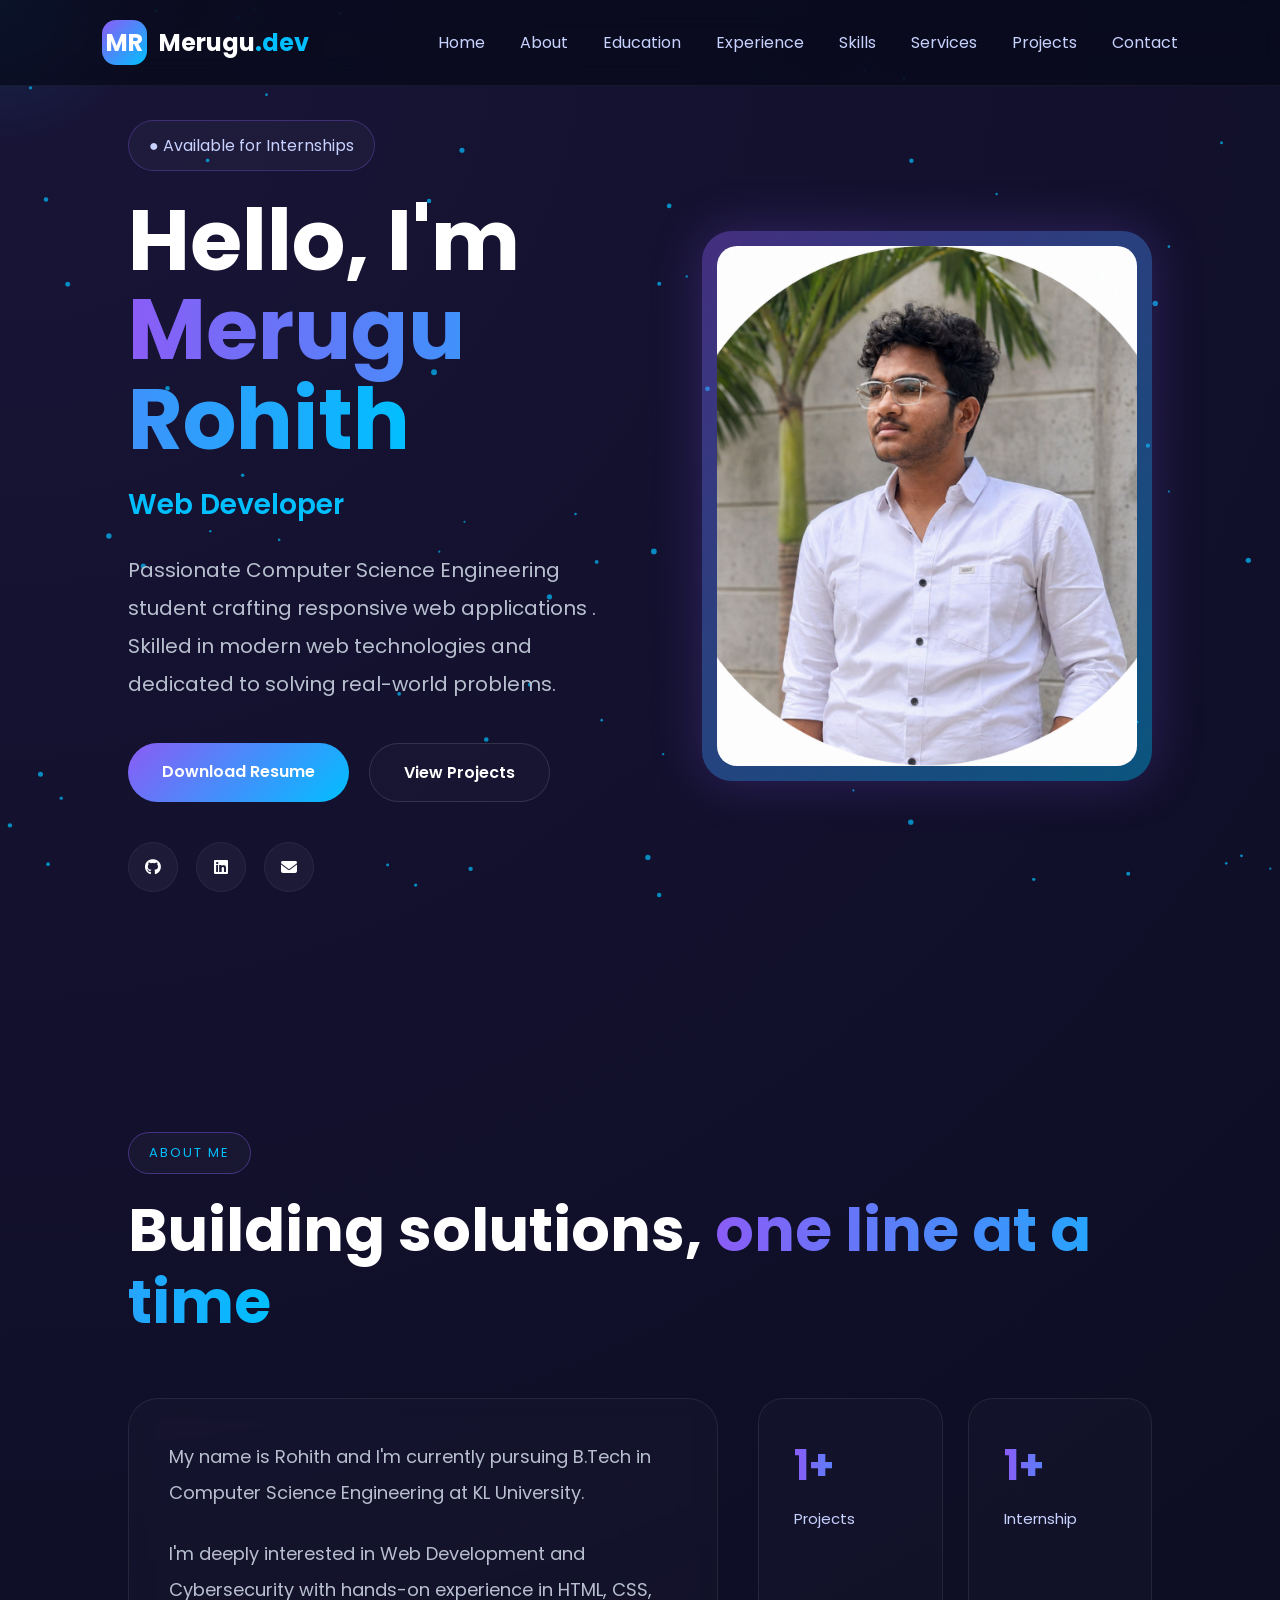
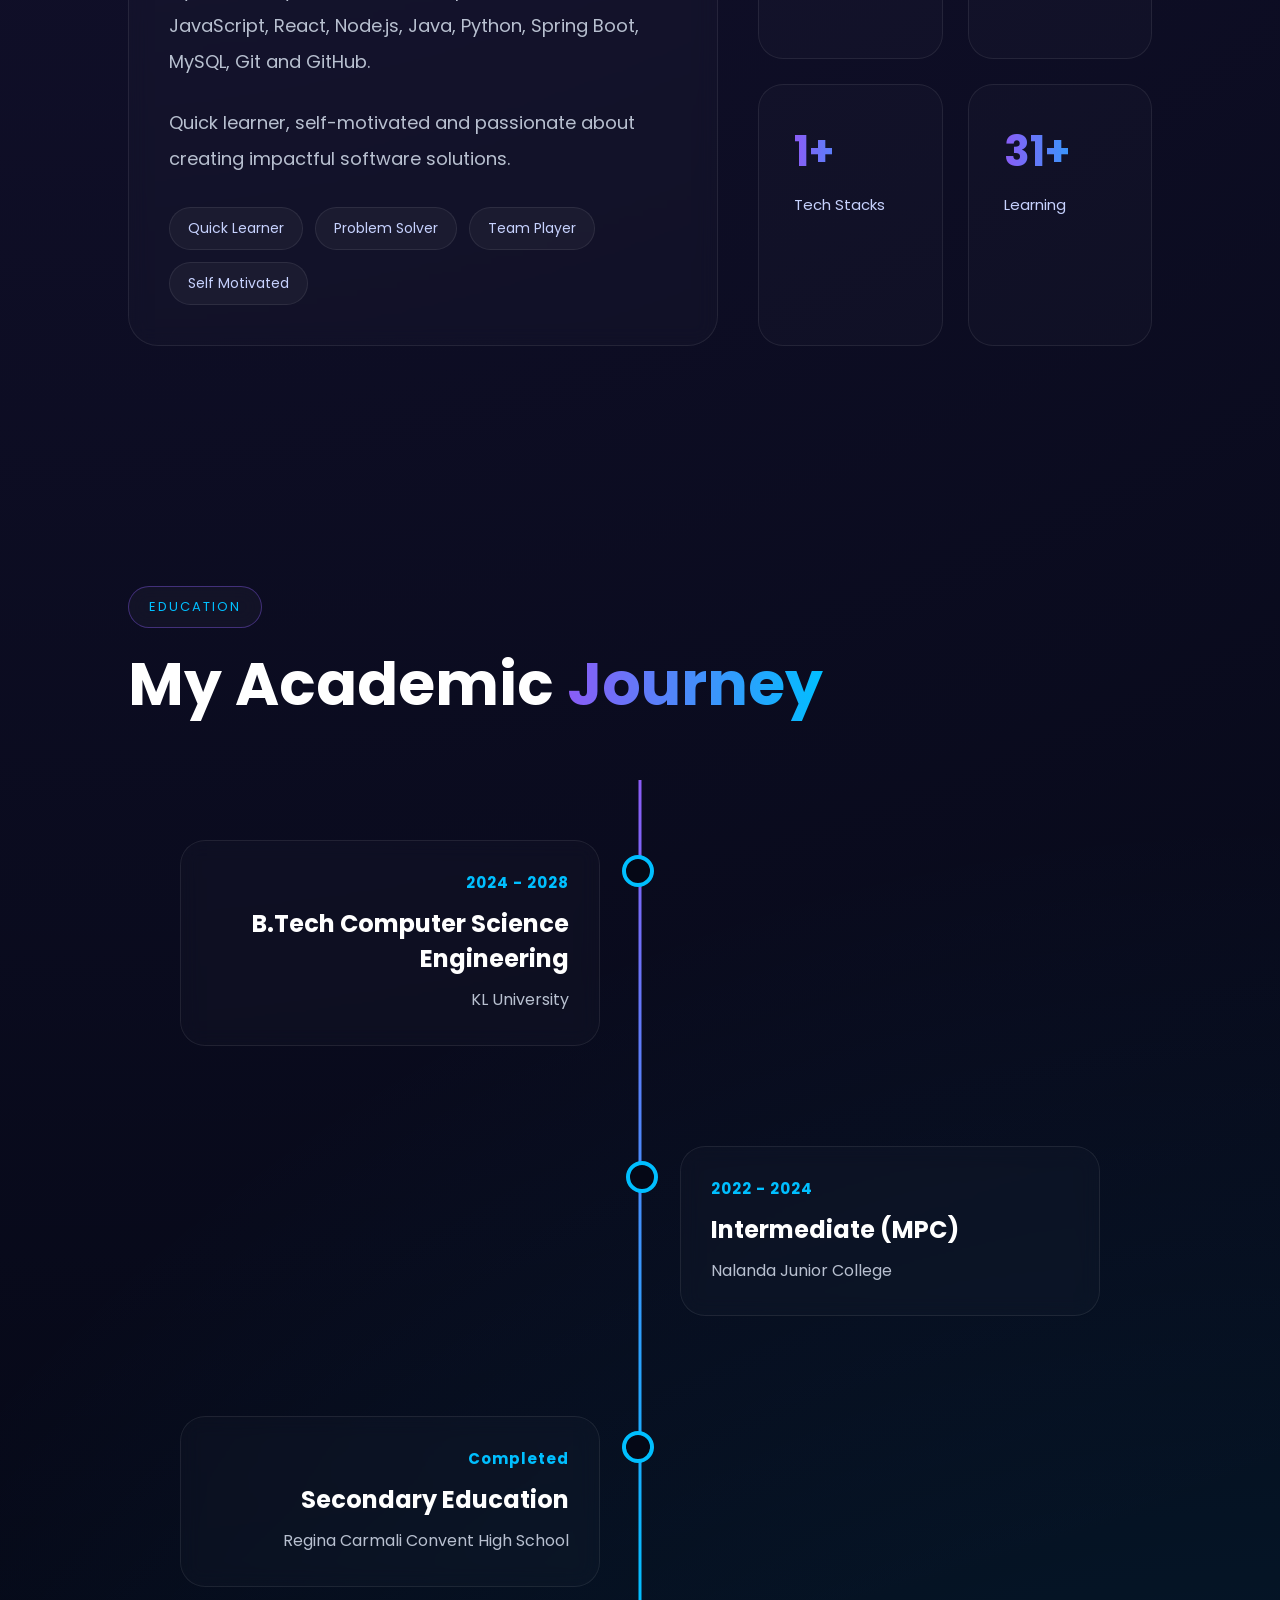
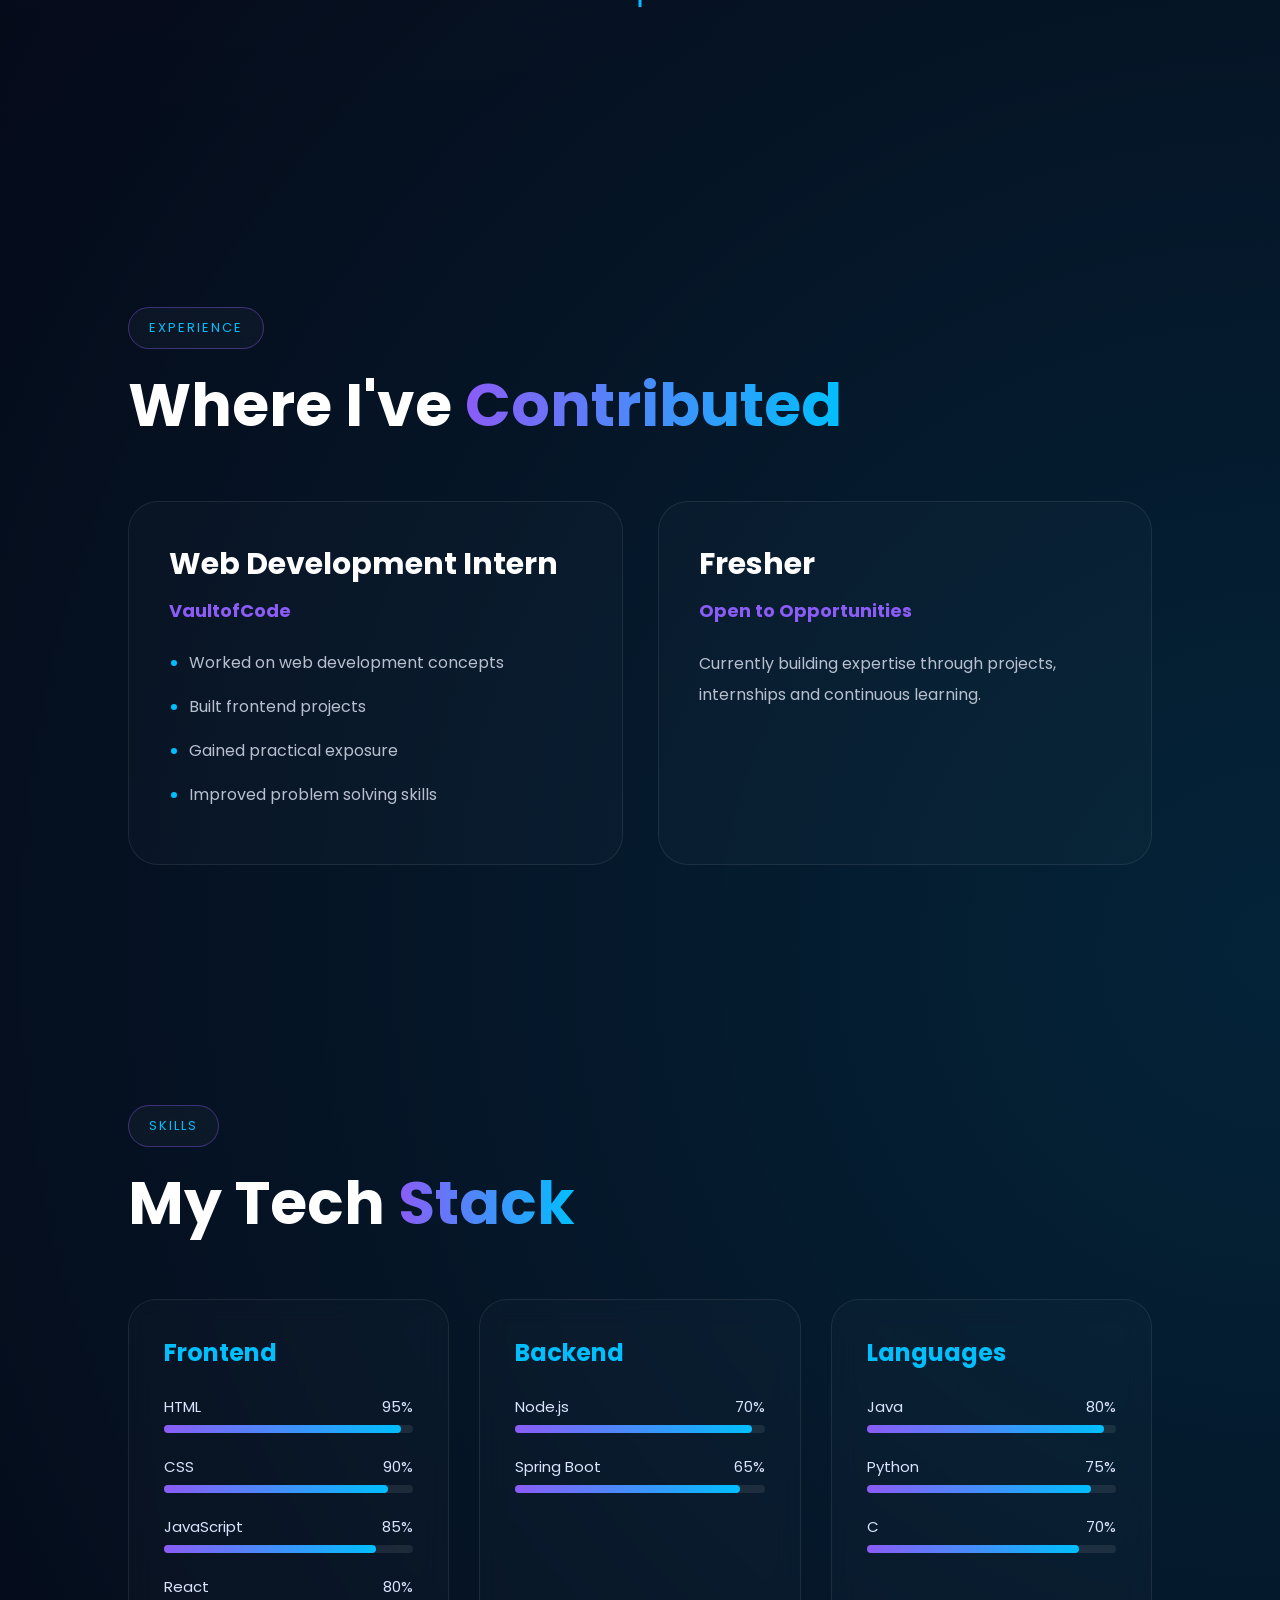
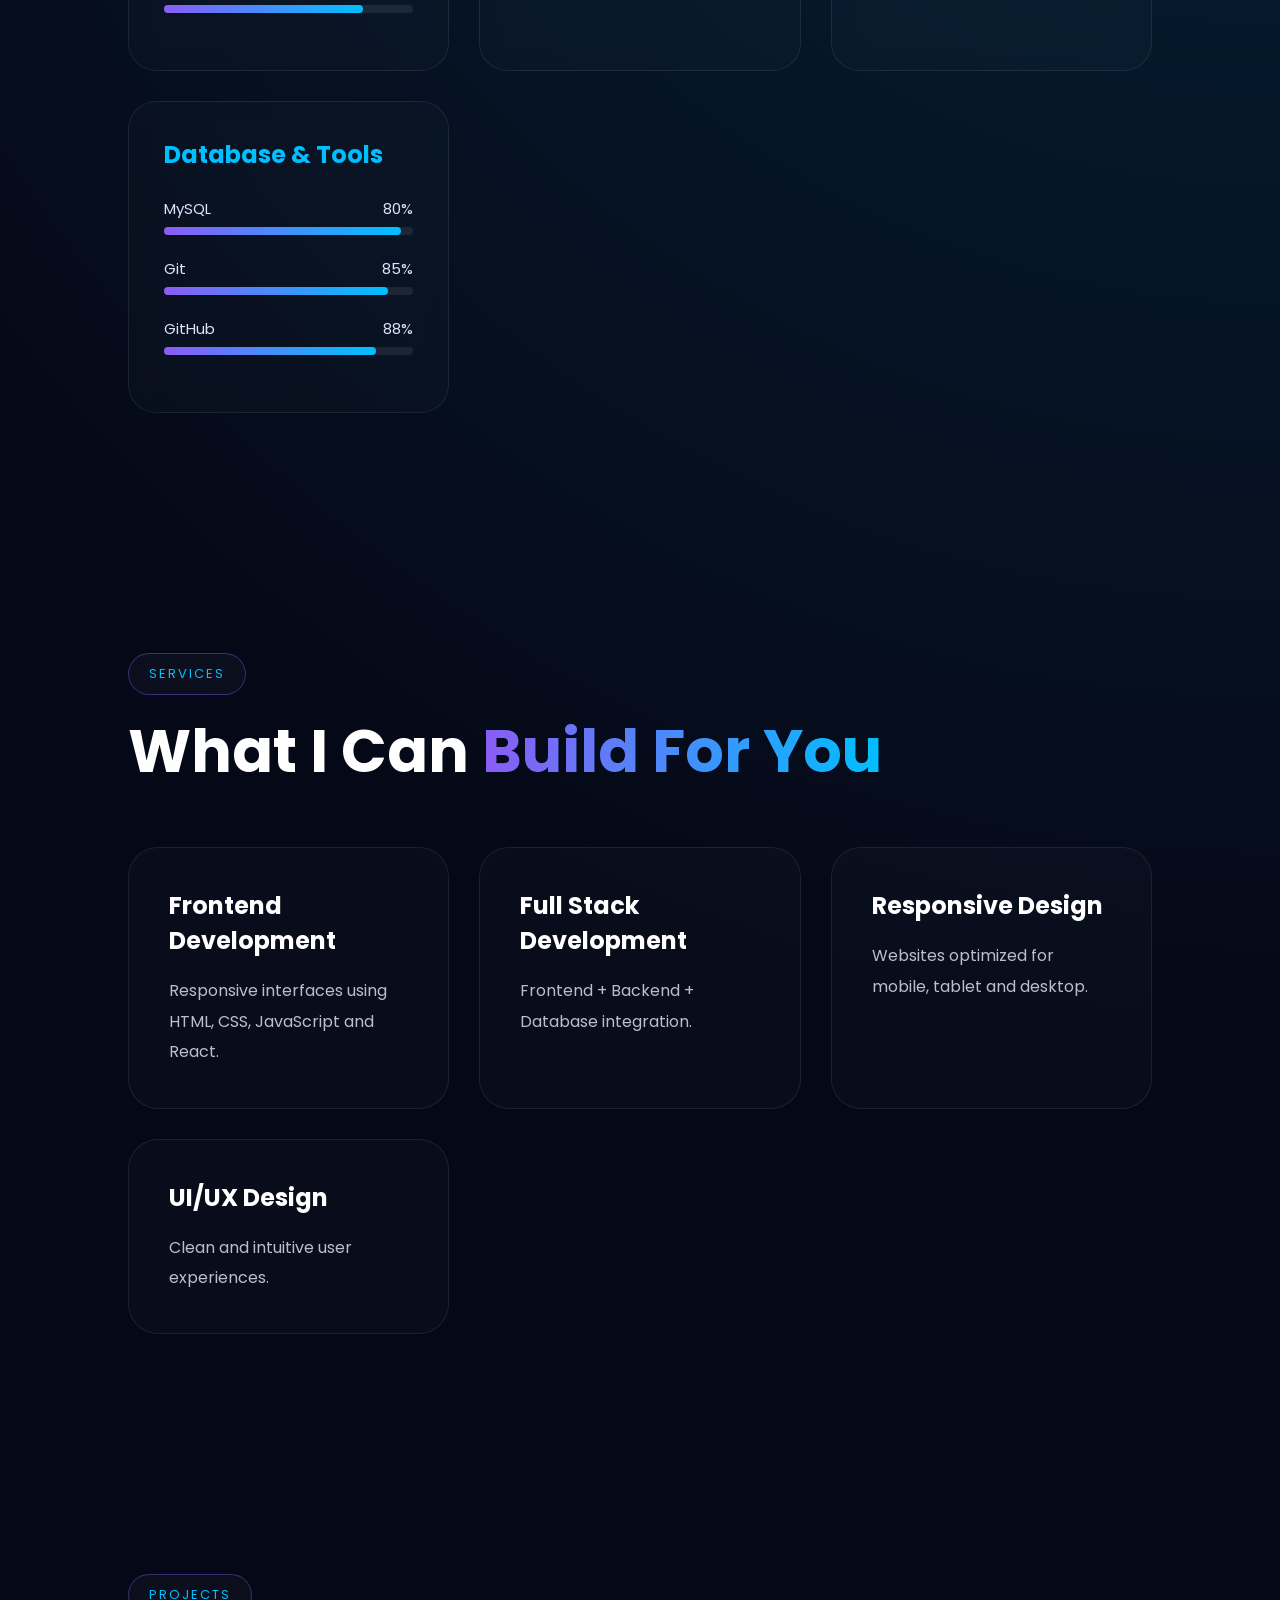
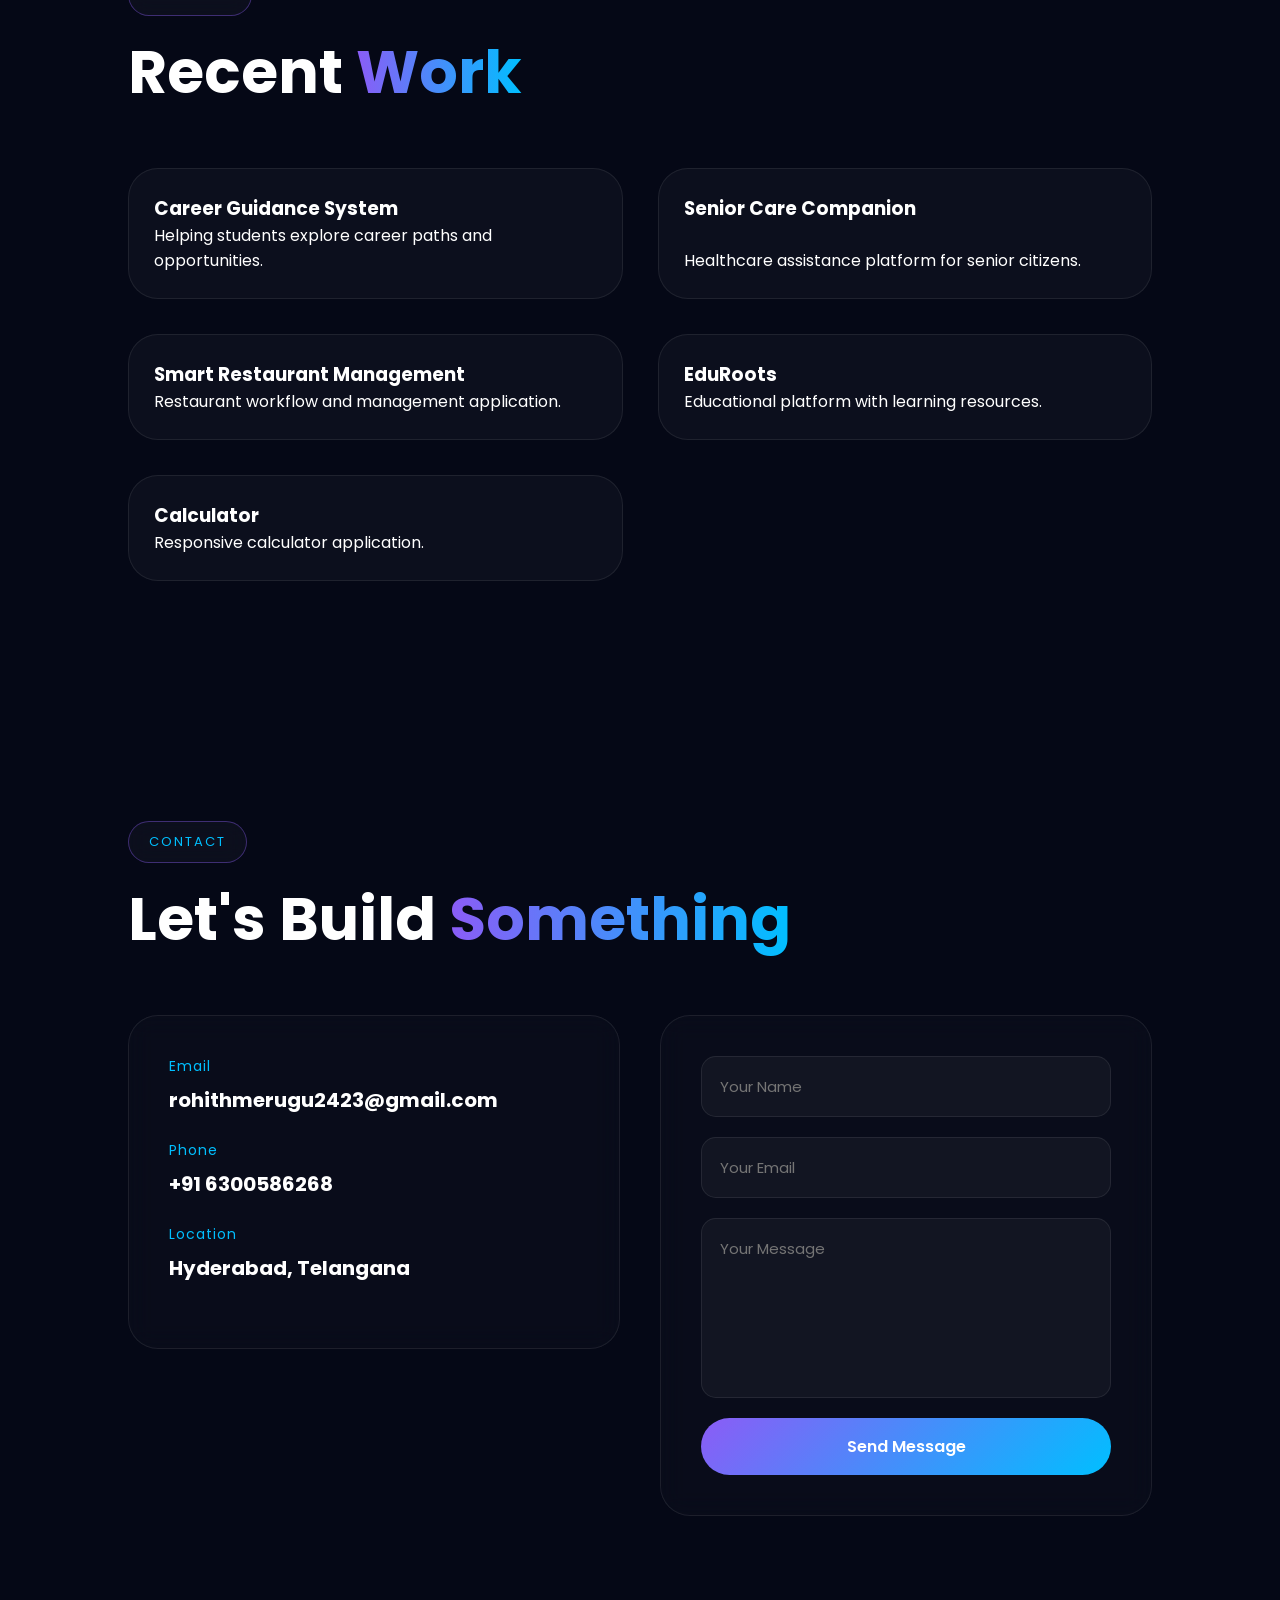
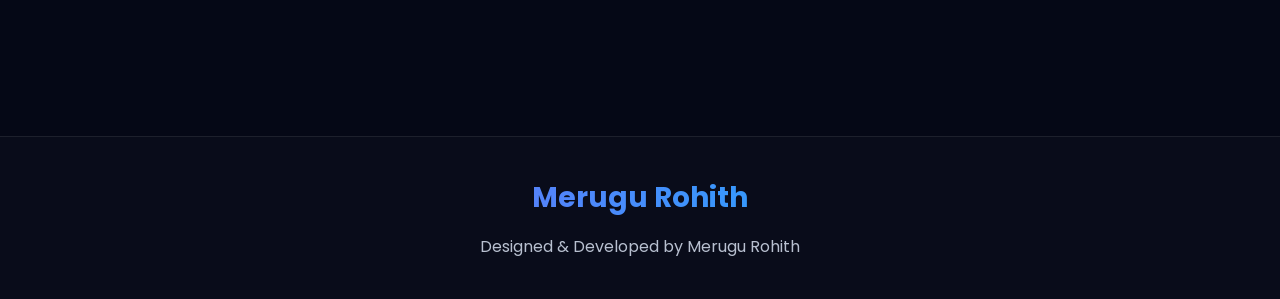
<file: index.html>
<!DOCTYPE html>
<html lang="en">
<head>
    <meta charset="UTF-8">
    <meta name="viewport" content="width=device-width, initial-scale=1.0">
    <title>Merugu Rohith | Portfolio</title>

    <link rel="stylesheet" href="style.css">

    <link href="https://fonts.googleapis.com/css2?family=Poppins:wght@300;400;500;600;700;800&display=swap" rel="stylesheet">

    <link rel="stylesheet"
        href="https://cdnjs.cloudflare.com/ajax/libs/font-awesome/6.5.1/css/all.min.css">

</head>

<body>

<div id="particles"></div>

<div class="cursor-glow"></div>

<!-- NAVBAR -->

<header>

<nav class="navbar">

<div class="logo">

<div class="logo-box">MR</div>
<span>Merugu<span class="highlight">.dev</span></span>

</div>

<ul class="nav-links">

<li><a href="#home">Home</a></li>
<li><a href="#about">About</a></li>
<li><a href="#education">Education</a></li>
<li><a href="#experience">Experience</a></li>
<li><a href="#skills">Skills</a></li>
<li><a href="#services">Services</a></li>
<li><a href="#projects">Projects</a></li>
<li><a href="#contact">Contact</a></li>

</ul>
</nav>

</header>

<!-- HERO -->

<section id="home" class="hero">

<div class="hero-left">

<div class="status-badge">
● Available for Internships
</div>

<h1>
Hello, I'm <br>
<span>Merugu Rohith</span>
</h1>

<h2 id="typing"></h2>

<p>
Passionate Computer Science Engineering student
crafting responsive web applications . Skilled in modern web technologies
and dedicated to solving real-world problems.
</p>

<div class="hero-buttons">

<a href="#" class="primary-btn">
Download Resume
</a>

<a href="#projects" class="secondary-btn">
View Projects
</a>

</div>

<div class="social-links">

<a href="https://github.com/Rohith3183">
<i class="fab fa-github"></i>
</a>

<a href="https://www.linkedin.com/in/rohith-merugu-2a6817344/">
<i class="fab fa-linkedin"></i>
</a>

<a href="mailto:rohithmerugu2423@gmail.com">
<i class="fas fa-envelope"></i>
</a>

</div>

</div>

<div class="hero-right">

<div class="image-wrapper">

<img src="pic-perfect.png" alt="Rohith">

<!-- <div class="floating-tag react">
React
</div>

<div class="floating-tag fullstack">
Full Stack
</div>

<div class="floating-tag cyber">
CyberSec
</div> -->

</div>

</div>

</section>

<!-- ABOUT -->

<section id="about" class="section">

<div class="section-tag">
ABOUT ME
</div>

<h2 class="section-title">
Building solutions,
<span>one line at a time</span>
</h2>

<div class="about-container">

<div class="about-text">

<p>
My name is Rohith and I'm currently pursuing
B.Tech in Computer Science Engineering at
KL University.
</p>

<p>
I'm deeply interested in Web Development and
Cybersecurity with hands-on experience in HTML,
CSS, JavaScript, React, Node.js, Java,
Python, Spring Boot, MySQL, Git and GitHub.
</p>

<p>
Quick learner, self-motivated and passionate
about creating impactful software solutions.
</p>

<div class="badges">

<span>Quick Learner</span>
<span>Problem Solver</span>
<span>Team Player</span>
<span>Self Motivated</span>

</div>

</div>

<div class="stats">

<div class="stat-card">
<h3>5+</h3>
<p>Projects</p>
</div>

<div class="stat-card">
<h3>1</h3>
<p>Internship</p>
</div>

<div class="stat-card">
<h3>10+</h3>
<p>Tech Stacks</p>
</div>

<div class="stat-card">
<h3>24/7</h3>
<p>Learning</p>
</div>

</div>

</div>

</section>

<!-- EDUCATION -->

<section id="education" class="section">

<div class="section-tag">EDUCATION</div>

<h2 class="section-title">
My Academic
<span>Journey</span>
</h2>

<div class="timeline">

<div class="timeline-item">

<div class="timeline-content">

<h4>2024 - 2028</h4>

<h3>B.Tech Computer Science Engineering</h3>

<p>KL University</p>

</div>

</div>

<div class="timeline-item">

<div class="timeline-content">

<h4>2022 - 2024</h4>

<h3>Intermediate (MPC)</h3>

<p>Nalanda Junior College</p>

</div>

</div>

<div class="timeline-item">

<div class="timeline-content">

<h4>Completed</h4>

<h3>Secondary Education</h3>

<p>Regina Carmali Convent High School</p>

</div>

</div>

</div>

</section>

<!-- EXPERIENCE -->

<section id="experience" class="section">

<div class="section-tag">
EXPERIENCE
</div>

<h2 class="section-title">
Where I've
<span>Contributed</span>
</h2>

<div class="experience-grid">

<div class="experience-card">

<h3>Web Development Intern</h3>

<h4>VaultofCode</h4>

<ul>

<li>Worked on web development concepts</li>
<li>Built frontend projects</li>
<li>Gained practical exposure</li>
<li>Improved problem solving skills</li>

</ul>

</div>

<div class="experience-card">

<h3>Fresher</h3>

<h4>Open to Opportunities</h4>

<p>
Currently building expertise through projects,
internships and continuous learning.
</p>

</div>

</div>

</section>

<!-- SKILLS -->

<section id="skills" class="section">

<div class="section-tag">
SKILLS
</div>

<h2 class="section-title">
My Tech
<span>Stack</span>
</h2>

<div class="skills-grid">

<div class="skill-box">
<h3>Frontend</h3>
<div class="skill">HTML <span>95%</span></div>
<div class="skill">CSS <span>90%</span></div>
<div class="skill">JavaScript <span>85%</span></div>
<div class="skill">React <span>80%</span></div>
</div>

<div class="skill-box">
<h3>Backend</h3>
<div class="skill">Node.js <span>70%</span></div>
<div class="skill">Spring Boot <span>65%</span></div>
</div>

<div class="skill-box">
<h3>Languages</h3>
<div class="skill">Java <span>80%</span></div>
<div class="skill">Python <span>75%</span></div>
<div class="skill">C <span>70%</span></div>
</div>

<div class="skill-box">
<h3>Database & Tools</h3>
<div class="skill">MySQL <span>80%</span></div>
<div class="skill">Git <span>85%</span></div>
<div class="skill">GitHub <span>88%</span></div>
</div>

</div>

</section>

<!-- SERVICES -->

<section id="services" class="section">

<div class="section-tag">SERVICES</div>

<h2 class="section-title">
What I Can
<span>Build For You</span>
</h2>

<div class="services-grid">

<div class="service-card">
<h3>Frontend Development</h3>
<p>Responsive interfaces using HTML, CSS, JavaScript and React.</p>
</div>

<div class="service-card">
<h3>Full Stack Development</h3>
<p>Frontend + Backend + Database integration.</p>
</div>

<div class="service-card">
<h3>Responsive Design</h3>
<p>Websites optimized for mobile, tablet and desktop.</p>
</div>

<div class="service-card">
<h3>UI/UX Design</h3>
<p>Clean and intuitive user experiences.</p>
</div>

</div>

</section>

<!-- PROJECTS -->

<section id="projects" class="section">

<div class="section-tag">PROJECTS</div>

<h2 class="section-title">
Recent
<span>Work</span>
</h2>

<div class="projects-grid">

<div class="project-card">
<h3>Career Guidance System</h3>
<p>Helping students explore career paths and opportunities.</p>
</div>

<div class="project-card">
<h3>Senior Care Companion</h3>
<p>Healthcare assistance platform for senior citizens.</p>
</div>

<div class="project-card">
<h3>Smart Restaurant Management</h3>
<p>Restaurant workflow and management application.</p>
</div>

<div class="project-card">
<h3>EduRoots</h3>
<p>Educational platform with learning resources.</p>
</div>

<div class="project-card">
<h3>Calculator</h3>
<p>Responsive calculator application.</p>
</div>

</div>

</section>

<!-- CONTACT -->

<section id="contact" class="section">

<div class="section-tag">
CONTACT
</div>

<h2 class="section-title">
Let's Build
<span>Something</span>
</h2>

<div class="contact-container">

<div class="contact-info">

<p>Email</p>
<h4>rohithmerugu2423@gmail.com</h4>

<p>Phone</p>
<h4>+91 6300586268</h4>

<p>Location</p>
<h4>Hyderabad, Telangana</h4>

</div>

<form class="contact-form">

<input type="text" placeholder="Your Name">

<input type="email" placeholder="Your Email">

<textarea placeholder="Your Message"></textarea>

<button type="submit">
Send Message
</button>

</form>

</div>

</section>

<!-- FOOTER -->

<footer>

<div class="footer-content">

<h3>Merugu Rohith</h3>

<p>
Designed & Developed by Merugu Rohith
</p>

</div>

</footer>

<script src="script.js"></script>

</body>
</html>
</file>
<file: style.css>
/* =========================
   GOOGLE FONT
========================= */

@import url('https://fonts.googleapis.com/css2?family=Poppins:wght@300;400;500;600;700;800&display=swap');

/* =========================
   ROOT VARIABLES
========================= */

:root{

--bg:#050816;
--card:#0a1022;
--text:#ffffff;
--gray:#b8c0d0;

--blue:#00bfff;
--purple:#8b5cf6;

--border:rgba(255,255,255,.08);

}

/* =========================
   RESET
========================= */

*{
margin:0;
padding:0;
box-sizing:border-box;
scroll-behavior:smooth;
font-family:'Poppins',sans-serif;
}

body{

background:
radial-gradient(circle at top left,
rgba(139,92,246,.15),
transparent 40%),

radial-gradient(circle at right,
rgba(0,191,255,.15),
transparent 40%),

#050816;

color:white;
overflow-x:hidden;
position:relative;
}

/* =========================
   PARTICLE BACKGROUND
========================= */

#particles{
position:fixed;
top:0;
left:0;
width:100%;
height:100%;
z-index:-1;
pointer-events:none;
}

/* =========================
   CUSTOM SCROLLBAR
========================= */

::-webkit-scrollbar{
width:10px;
}

::-webkit-scrollbar-track{
background:#050816;
}

::-webkit-scrollbar-thumb{
background:linear-gradient(
180deg,
#8b5cf6,
#00bfff
);

border-radius:10px;
}

/* =========================
   SECTION
========================= */

.section{
padding:120px 10%;
}

.section-tag{

display:inline-block;

padding:10px 20px;

border:1px solid rgba(139,92,246,.4);

border-radius:30px;

font-size:13px;
letter-spacing:2px;

color:#00bfff;

margin-bottom:20px;

background:rgba(255,255,255,.03);

backdrop-filter:blur(10px);

}

.section-title{

font-size:60px;
font-weight:700;

line-height:1.2;

margin-bottom:60px;

}

.section-title span{

background:
linear-gradient(
90deg,
#8b5cf6,
#00bfff
);

-webkit-background-clip:text;
-webkit-text-fill-color:transparent;

}

/* =========================
   NAVBAR
========================= */

.navbar{

position:fixed;

top:0;
left:0;

width:100%;

display:flex;
justify-content:space-between;
align-items:center;

padding:20px 8%;

z-index:1000;

background:
rgba(5,8,22,.65);

backdrop-filter:blur(15px);

border-bottom:
1px solid rgba(255,255,255,.05);

}

.logo{

display:flex;
align-items:center;
gap:12px;

font-size:24px;
font-weight:700;

}

.logo-box{

width:45px;
height:45px;

border-radius:14px;

display:flex;
align-items:center;
justify-content:center;

font-weight:700;

background:
linear-gradient(
135deg,
#8b5cf6,
#00bfff
);

}

.highlight{
color:#00bfff;
}

.nav-links{

display:flex;
gap:35px;

list-style:none;

}

.nav-links a{

text-decoration:none;

color:#c7d2fe;

transition:.3s;

}

.nav-links a:hover{

color:#00bfff;

}





/* =========================
   HERO
========================= */

.hero{

min-height:100vh;

display:flex;
align-items:center;
justify-content:space-between;

padding:120px 10%;

gap:80px;

}

.hero-left{

max-width:650px;

}

.status-badge{

display:inline-block;

padding:12px 20px;

border-radius:30px;

border:
1px solid rgba(139,92,246,.3);

background:
rgba(255,255,255,.03);

color:#c7d2fe;

margin-bottom:25px;

}

.hero h1{

font-size:85px;
line-height:1.05;
margin-bottom:20px;

}

.hero h1 span{
    background: linear-gradient(
        90deg,
        #8b5cf6,
        #00bfff
    );

    background-clip: text;
    -webkit-background-clip: text;

    color: transparent;
    -webkit-text-fill-color: transparent;
}

#typing{

font-size:28px;
font-weight:600;

color:#00bfff;

margin-bottom:25px;

min-height:40px;

}

.hero p{

font-size:20px;

line-height:1.9;

color:#b8c0d0;

margin-bottom:40px;

}

.hero-buttons{

display:flex;
gap:20px;

margin-bottom:40px;

}

.primary-btn{

padding:16px 34px;

border-radius:40px;

text-decoration:none;

font-weight:600;

background:
linear-gradient(
135deg,
#8b5cf6,
#00bfff
);

color:white;

transition:.4s;

}

.primary-btn:hover{

transform:translateY(-5px);

box-shadow:
0 0 25px rgba(0,191,255,.5);

}

.secondary-btn{

padding:16px 34px;

border-radius:40px;

text-decoration:none;

font-weight:600;

border:
1px solid rgba(255,255,255,.12);

color:white;

background:
rgba(255,255,255,.02);

}

.secondary-btn:hover{

border-color:#00bfff;

}

/* =========================
   SOCIAL ICONS
========================= */

.social-links{

display:flex;
gap:18px;

}

.social-links a{

width:50px;
height:50px;

display:flex;
align-items:center;
justify-content:center;

border-radius:50%;

background:
rgba(255,255,255,.04);

border:
1px solid rgba(255,255,255,.06);

color:white;

text-decoration:none;

transition:.4s;

}

.social-links a:hover{

transform:translateY(-5px);

color:#00bfff;

box-shadow:
0 0 15px rgba(0,191,255,.4);

}

/* =========================
   HERO IMAGE
========================= */

.hero-right{

flex:1;

display:flex;
justify-content:center;

}

.image-wrapper{

position:relative;

width:450px;
height:550px;

border-radius:30px;

padding:15px;

background:
linear-gradient(
135deg,
rgba(139,92,246,.4),
rgba(0,191,255,.4)
);

box-shadow:
0 0 50px rgba(139,92,246,.25);

animation:
float 5s ease-in-out infinite;

}

.image-wrapper img{

width:100%;
height:100%;

object-fit:cover;

border-radius:20px;

}

/* =========================
   FLOATING TAGS
========================= */

.floating-tag{

position:absolute;

padding:10px 20px;

border-radius:30px;

background:
rgba(10,16,34,.95);

border:
1px solid rgba(255,255,255,.08);

backdrop-filter:blur(10px);

font-size:14px;

}

.react{

top:35%;
left:-50px;

}

.fullstack{

top:20px;
right:-20px;

}

.cyber{

bottom:80px;
right:-30px;

}

/* =========================
   FLOAT ANIMATION
========================= */

@keyframes float{

0%{
transform:translateY(0px);
}

50%{
transform:translateY(-20px);
}

100%{
transform:translateY(0px);
}

}




/* =========================
   ABOUT SECTION
========================= */

.about-container{

display:grid;

grid-template-columns:
1.5fr 1fr;

gap:40px;

align-items:stretch;

}

.about-text{

background:
rgba(255,255,255,.02);

border:
1px solid rgba(255,255,255,.08);

backdrop-filter:blur(10px);

padding:40px;

border-radius:30px;

transition:.4s;

}

.about-text:hover{

transform:translateY(-6px);

border-color:
rgba(0,191,255,.25);

box-shadow:
0 0 30px rgba(0,191,255,.08);

}

.about-text p{

font-size:18px;

line-height:2;

color:#b8c0d0;

margin-bottom:25px;

}

.about-text strong{

color:#00bfff;

}

.badges{

display:flex;
flex-wrap:wrap;

gap:12px;

margin-top:30px;

}

.badges span{

padding:10px 18px;

border-radius:30px;

font-size:14px;

background:
rgba(255,255,255,.04);

border:
1px solid rgba(255,255,255,.08);

color:#c7d2fe;

transition:.3s;

}

.badges span:hover{

border-color:#00bfff;

color:#00bfff;

}

/* =========================
   STATS
========================= */

.stats{

display:grid;

grid-template-columns:
repeat(2,1fr);

gap:25px;

}

.stat-card{

background:
rgba(255,255,255,.02);

border:
1px solid rgba(255,255,255,.08);

border-radius:25px;

padding:35px;

transition:.4s;

position:relative;

overflow:hidden;

}

.stat-card::before{

content:"";

position:absolute;

top:0;
left:0;

width:100%;
height:100%;

background:
linear-gradient(
135deg,
rgba(139,92,246,.12),
rgba(0,191,255,.05)
);

opacity:0;

transition:.4s;

}

.stat-card:hover::before{
opacity:1;
}

.stat-card:hover{

transform:translateY(-8px);

border-color:
rgba(0,191,255,.25);

box-shadow:
0 0 35px rgba(0,191,255,.12);

}

.stat-card h3{

font-size:42px;

margin-bottom:10px;

background:
linear-gradient(
90deg,
#8b5cf6,
#00bfff
);

-webkit-background-clip:text;
-webkit-text-fill-color:transparent;

}

.stat-card p{

color:#c7d2fe;

font-size:15px;

}

/* =========================
   EDUCATION TIMELINE
========================= */

.timeline{

position:relative;

max-width:1000px;

margin:auto;

padding-top:40px;

}

.timeline::before{

content:"";

position:absolute;

left:50%;

top:0;

transform:
translateX(-50%);

width:3px;

height:100%;

background:
linear-gradient(
180deg,
#8b5cf6,
#00bfff
);

}

.timeline-item{

position:relative;

width:50%;

padding:20px 40px;

margin-bottom:60px;

}

.timeline-item:nth-child(odd){

left:0;

text-align:right;

}

.timeline-item:nth-child(even){

left:50%;

}

.timeline-item::before{

content:"";

position:absolute;

top:35px;

width:24px;
height:24px;

border-radius:50%;

background:#050816;

border:4px solid #00bfff;

z-index:5;

}

.timeline-item:nth-child(odd)::before{

right:-14px;

}

.timeline-item:nth-child(even)::before{

left:-14px;

}

.timeline-content{

background:
rgba(255,255,255,.02);

border:
1px solid rgba(255,255,255,.08);

padding:30px;

border-radius:25px;

backdrop-filter:blur(10px);

transition:.4s;

}

.timeline-content:hover{

transform:translateY(-8px);

border-color:
rgba(0,191,255,.25);

box-shadow:
0 0 30px rgba(0,191,255,.12);

}

.timeline-content h4{

color:#00bfff;

font-size:15px;

margin-bottom:12px;

letter-spacing:1px;

}

.timeline-content h3{

font-size:24px;

margin-bottom:10px;

}

.timeline-content p{

color:#b8c0d0;

line-height:1.8;

}

/* =========================
   EXPERIENCE
========================= */

.experience-grid{

display:grid;

grid-template-columns:
repeat(2,1fr);

gap:35px;

margin-top:50px;

}

.experience-card{

background:
rgba(255,255,255,.02);

border:
1px solid rgba(255,255,255,.08);

border-radius:30px;

padding:40px;

transition:.4s;

position:relative;

overflow:hidden;

}

.experience-card::before{

content:"";

position:absolute;

inset:0;

background:
linear-gradient(
135deg,
rgba(139,92,246,.08),
rgba(0,191,255,.05)
);

opacity:0;

transition:.4s;

}

.experience-card:hover::before{

opacity:1;

}

.experience-card:hover{

transform:translateY(-8px);

border-color:
rgba(0,191,255,.25);

box-shadow:
0 0 35px rgba(0,191,255,.15);

}

.experience-card h3{

font-size:30px;

margin-bottom:10px;

}

.experience-card h4{

font-size:18px;

color:#8b5cf6;

margin-bottom:25px;

}

.experience-card p{

color:#b8c0d0;

line-height:1.9;

}

.experience-card ul{

padding-left:20px;

}

.experience-card ul li{

margin-bottom:15px;

color:#b8c0d0;

line-height:1.8;

}

.experience-card ul li::marker{

color:#00bfff;

}

/* =========================
   SCROLL REVEAL
========================= */

.reveal{

opacity:0;

transform:
translateY(80px);

transition:
all 1s ease;

}

.reveal.active{

opacity:1;

transform:
translateY(0);

}

/* =========================
   SKILLS SECTION
========================= */

.skills-grid{

display:grid;

grid-template-columns:
repeat(auto-fit,minmax(320px,1fr));

gap:30px;

}

.skill-box{

background:
rgba(255,255,255,.02);

border:
1px solid rgba(255,255,255,.08);

border-radius:28px;

padding:35px;

backdrop-filter:blur(12px);

transition:.4s;

}

.skill-box:hover{

transform:translateY(-10px);

border-color:
rgba(0,191,255,.25);

box-shadow:
0 0 30px rgba(0,191,255,.12);

}

.skill-box h3{

font-size:24px;

margin-bottom:25px;

color:#00bfff;

}

.skill{

margin-bottom:22px;

font-size:15px;

display:flex;

justify-content:space-between;

color:#dbe4ff;

position:relative;

padding-bottom:15px;

}

.skill::after{

content:"";

position:absolute;

bottom:0;
left:0;

width:100%;
height:8px;

border-radius:10px;

background:
rgba(255,255,255,.08);

}

.skill::before{

content:"";

position:absolute;

bottom:0;
left:0;

height:8px;

border-radius:10px;

background:
linear-gradient(
90deg,
#8b5cf6,
#00bfff
);

z-index:2;

}

/* percentages */

.skill:nth-child(2)::before{
width:95%;
}

.skill:nth-child(3)::before{
width:90%;
}

.skill:nth-child(4)::before{
width:85%;
}

.skill:nth-child(5)::before{
width:80%;
}

/* =========================
   SERVICES
========================= */

.services-grid{

display:grid;

grid-template-columns:
repeat(auto-fit,minmax(280px,1fr));

gap:30px;

}

.service-card{

background:
rgba(255,255,255,.02);

border:
1px solid rgba(255,255,255,.08);

border-radius:30px;

padding:40px;

transition:.4s;

position:relative;

overflow:hidden;

}

.service-card::before{

content:"";

position:absolute;

width:200px;
height:200px;

background:
radial-gradient(
circle,
rgba(0,191,255,.25),
transparent
);

top:-100px;
right:-100px;

opacity:0;

transition:.4s;

}

.service-card:hover::before{
opacity:1;
}

.service-card:hover{

transform:
translateY(-12px);

border-color:
rgba(0,191,255,.3);

box-shadow:
0 0 35px rgba(0,191,255,.15);

}

.service-card h3{

font-size:24px;

margin-bottom:18px;

color:white;

}

.service-card p{

line-height:1.9;

color:#b8c0d0;

}

/* =========================
   PROJECTS
========================= */

.projects-grid{

display:grid;

grid-template-columns:
repeat(auto-fit,minmax(350px,1fr));

gap:35px;

}

.project-card{
    background: rgba(255,255,255,.03);
    border: 1px solid rgba(255,255,255,.08);
    border-radius: 30px;

    min-height: 100px;

    padding: 25px;

    overflow: visible; 

    transition: .4s;

    display: flex;
    flex-direction: column;
    justify-content: space-between;
}

.project-card:hover{

transform:
translateY(-12px);

border-color:
rgba(0,191,255,.25);

box-shadow:
0 0 40px rgba(0,191,255,.15);

}

/* image area */

.project-image{

height:230px;

overflow:hidden;

}

.project-image img{

width:100%;
height:100%;

object-fit:cover;

transition:.5s;

}

.project-card:hover img{

transform:scale(1.08);

}

.project-content{

padding:30px;

}

.project-content h3{

font-size:24px;

margin-bottom:15px;

}

.project-content p{

line-height:1.8;

color:#b8c0d0;

margin-bottom:25px;

}

/* tech badges */

.tech-stack{

display:flex;
flex-wrap:wrap;

gap:10px;

margin-bottom:25px;

}

.tech-stack span{

padding:8px 14px;

border-radius:30px;

font-size:12px;

background:
rgba(255,255,255,.05);

border:
1px solid rgba(255,255,255,.08);

color:#c7d2fe;

}

/* buttons */

.project-links{

display:flex;

gap:15px;

}

.project-links a{

padding:12px 22px;

border-radius:30px;

text-decoration:none;

font-size:14px;

font-weight:600;

transition:.4s;

}

.live-btn{

background:
linear-gradient(
135deg,
#8b5cf6,
#00bfff
);

color:white;

}

.github-btn{

border:
1px solid rgba(255,255,255,.1);

color:white;

background:
rgba(255,255,255,.03);

}

.project-links a:hover{

transform:translateY(-4px);

}

/* =========================
   CYBER GLOW EFFECT
========================= */

.project-card::after{

content:"";

position:absolute;

top:0;
left:-100%;

width:100%;
height:100%;

background:
linear-gradient(
90deg,
transparent,
rgba(255,255,255,.08),
transparent
);

transition:.8s;

}

.project-card:hover::after{

left:100%;

}

/* =========================
   HOVER GLOW
========================= */

.skill-box:hover,
.service-card:hover,
.project-card:hover{

box-shadow:
0 0 20px rgba(139,92,246,.15),
0 0 40px rgba(0,191,255,.15);

}

/* =========================
   CYBERSECURITY SECTION
========================= */

.cyber-box{

background:
linear-gradient(
135deg,
rgba(139,92,246,.08),
rgba(0,191,255,.08)
);

border:
1px solid rgba(255,255,255,.08);

border-radius:35px;

padding:50px;

text-align:center;

position:relative;

overflow:hidden;

}

.cyber-box h3{

font-size:38px;

margin-bottom:20px;

}

.cyber-box p{

max-width:800px;

margin:auto;

line-height:2;

color:#b8c0d0;

}

.cyber-box::before{

content:"";

position:absolute;

width:500px;
height:500px;

background:
radial-gradient(
circle,
rgba(0,191,255,.08),
transparent
);

top:-250px;
left:-250px;

}


/* =========================
   CONTACT SECTION
========================= */

.contact-container{

display:grid;

grid-template-columns:1fr 1fr;

gap:40px;

align-items:start;

}

.contact-info{

background:
rgba(255,255,255,.02);

border:
1px solid rgba(255,255,255,.08);

border-radius:30px;

padding:40px;

backdrop-filter:blur(12px);

}

.contact-info p{

color:#00bfff;

font-size:14px;

margin-bottom:8px;

letter-spacing:1px;

}

.contact-info h4{

font-size:20px;

margin-bottom:25px;

color:white;

word-break:break-word;

}

.contact-form{

background:
rgba(255,255,255,.02);

border:
1px solid rgba(255,255,255,.08);

border-radius:30px;

padding:40px;

display:flex;

flex-direction:column;

gap:20px;

backdrop-filter:blur(12px);

}

.contact-form input,
.contact-form textarea{

width:100%;

padding:18px;

border:none;

outline:none;

border-radius:15px;

background:
rgba(255,255,255,.04);

color:white;

font-size:15px;

border:
1px solid rgba(255,255,255,.08);

}

.contact-form textarea{

height:180px;

resize:none;

}

.contact-form button{

padding:16px;

border:none;

cursor:pointer;

border-radius:30px;

font-weight:600;

font-size:16px;

color:white;

background:
linear-gradient(
135deg,
#8b5cf6,
#00bfff
);

transition:.4s;

}

.contact-form button:hover{

transform:translateY(-5px);

box-shadow:
0 0 20px rgba(0,191,255,.4);

}

/* =========================
   FOOTER
========================= */

footer{

margin-top:100px;

padding:40px 10%;

border-top:
1px solid rgba(255,255,255,.08);

text-align:center;

background:
rgba(255,255,255,.02);

}

.footer-content h3{

font-size:28px;

margin-bottom:15px;

background:linear-gradient(
90deg,
#8b5cf6,
#00bfff
);

-webkit-background-clip:text;
-webkit-text-fill-color:transparent;

}

.footer-content p{

color:#b8c0d0;

}

/* =========================
   BACK TO TOP BUTTON
========================= */

#topBtn{

position:fixed;

bottom:30px;
right:30px;

width:55px;
height:55px;

border:none;

border-radius:50%;

cursor:pointer;

display:flex;
align-items:center;
justify-content:center;

font-size:20px;

color:white;

background:
linear-gradient(
135deg,
#8b5cf6,
#00bfff
);

box-shadow:
0 0 20px rgba(0,191,255,.3);

opacity:0;
visibility:hidden;

transition:.4s;

z-index:999;

}

#topBtn.show{

opacity:1;
visibility:visible;

}

/* =========================
   CURSOR GLOW
========================= */

.cursor-glow{

position:fixed;

width:300px;
height:300px;

background:
radial-gradient(
circle,
rgba(0,191,255,.12),
transparent 70%
);

pointer-events:none;

z-index:-1;

transform:
translate(-50%,-50%);

}

/* =========================
   FADE UP ANIMATION
========================= */

@keyframes fadeUp{

from{

opacity:0;

transform:
translateY(50px);

}

to{

opacity:1;

transform:
translateY(0);

}

}

.section{

animation:
fadeUp 1s ease;

}

/* =========================
   MOBILE MENU ICON
========================= */

.menu-toggle{

display:none;

font-size:28px;

cursor:pointer;

color:white;

}

/* =========================
   RESPONSIVE
========================= */

@media(max-width:1200px){

.hero{

flex-direction:column-reverse;

text-align:center;

padding-top:160px;

}

.hero-buttons{

justify-content:center;

}

.social-links{

justify-content:center;

}

.hero h1{

font-size:70px;

}

.image-wrapper{

width:380px;
height:500px;

}

.about-container{

grid-template-columns:1fr;

}

.contact-container{

grid-template-columns:1fr;

}

}

@media(max-width:992px){

.nav-links{

display:none;

}

.menu-toggle{

display:block;

}

.timeline::before{

left:20px;

}

.timeline-item{

width:100%;

left:0 !important;

padding-left:70px;

padding-right:10px;

text-align:left !important;

}

.timeline-item::before{

left:8px !important;

right:auto !important;

}

.experience-grid{

grid-template-columns:1fr;

}

.skills-grid{

grid-template-columns:1fr;

}

.services-grid{

grid-template-columns:1fr;

}

.projects-grid{

grid-template-columns:1fr;

}

}

@media(max-width:768px){

.section{

padding:90px 6%;

}

.hero h1{

font-size:52px;

}

.section-title{

font-size:40px;

}

.hero p{

font-size:17px;

}

.image-wrapper{

width:300px;
height:400px;

}

.stats{

grid-template-columns:1fr;

}

}

@media(max-width:500px){

.hero h1{

font-size:42px;

}

.section-title{

font-size:32px;

}

.primary-btn,
.secondary-btn{

padding:14px 22px;

font-size:14px;

}

.image-wrapper{

width:260px;
height:340px;

}

}
</file>
